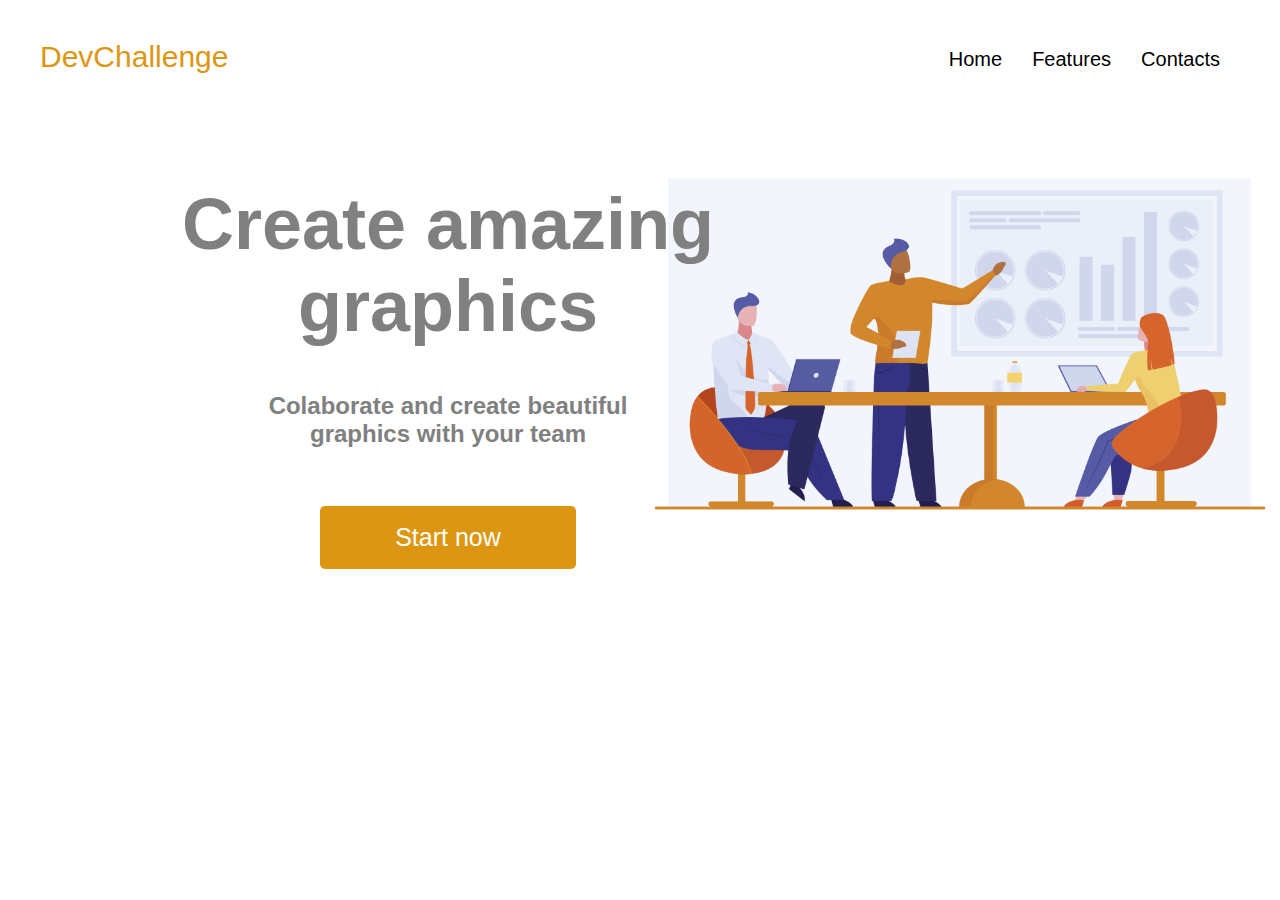
<file: desafio-1/AmazingGraph/index.html>
<!DOCTYPE html>
<html lang="pt-br">
<head>
    <meta charset="UTF-8">
    <meta http-equiv="X-UA-Compatible" content="IE=edge">
    <meta name="viewport" content="width=device-width, initial-scale=1.0">
    <link rel="stylesheet" href="css/style.css">
    <title>Document</title>
</head>
<body class="page">
    <header class="cabecalho">
        <a href="" class="logo">DevChallenge</a>
        <button class="cabecalhoMenuLat"><img src="assets/menulat.png" alt="menulat" width="30px"></button>
        <nav class="menu">
            <li> <a href=""> Home </a></li>
            <li> <a href=""> Features </a></li>
            <li> <a href=""> Contacts </a></li>
        </nav>
    </header>
    <nav class="menu-lateral">
        <a href="#" class="menu-lateral__link menu-lateral__link--início menu-lateral__link--ativo" >Home</a>
        <a href="#" class="menu-lateral__link menu-lateral__link--features">Features</a>
        <a href="#" class="menu-lateral__link menu-lateral__link--contact">Contact</a>
    </nav>
    <main>
        <aside class="conteudo">
            <h1>Create amazing graphics</h1>
            <h2>Colaborate and create beautiful
                graphics with your team
            </h2>
           <button class="start">Start now</button>
        </aside>
        </h1>
    </main>
    <script src="js/index.js"></script>
</body>
</html>
</file>
<file: desafio-1/AmazingGraph/css/style.css>
*{
    margin: 0;
    padding: 0;
    box-sizing: border-box;
    font-family: ' Roboto', sans-serif;
}
.page{
  background-image: url('../assets/team.jpg');
  background-size: 50%;
  background-position: right 150px;
  background-repeat: no-repeat;
}
header{
	display: flex;
	align-items: flex-start;
	background-color: #ffffff;
    padding: 40px;
    text-decoration: none;
}
.logo{
    font-size: 30px;
    color: rgb(221, 150, 17);
    text-decoration: none;
}
.menu{
	list-style: none;	
	display: flex;
    padding: 8px 20px;
	justify-content: flex-end;
	width: 100%;
    gap: 30px;
    font-size: 20px;
}
.menu a{
    color: black;
    text-decoration: none;
}
main{
    width: 100%;
    display: flex;
    flex-direction: column;
    justify-content: flex-start ;
}
.conteudo{
    width: 50%;
    margin-left: 10%;
    margin-top: 5%;
    gap: 20px;
    display: flex;
    flex-direction: column;
    text-align: center;
    align-items: center;
    justify-content: center;
}
.conteudo h1{
    color: gray;
    font-size: 450%;
}
.conteudo h2{
    color: gray;
   margin-top: 25px;
    width: 70%;   
    font-size: 150%;
}
.start{
    width: 40%;
    font-size: 25px;
    margin-top: 6%;
    padding: 17px 10px; 
    background-color: rgb(221, 150, 17);
    color: #fff; 
    cursor: pointer; 
    border-radius: 5px 5px 5px 5px;
    border:none;
}
@media screen and (min-width: 900px) {
    .cabecalhoMenuLat{
        display: none;
    }
    .menu-lateral{
        display: none;
    }
}

@media screen and (max-width:900px) {
    .menu{
        display: none;
    }
    .page{
        background-image: url('../assets/team.jpg');
        background-size: 80%;
        background-position: center 100px;
        background-repeat: no-repeat;
    
    }
    .cabecalho{
        display: flex;
        text-decoration: none;
        background-color: white;
        justify-content: space-between;
        padding: 8px 16px;
    }
    .logo{
        text-decoration: none;
        list-style: none;
        color:rgb(221, 150, 17);
        font-size: 30px;
    }
    .cabecalhoMenuLat{
      border: none;
      background-color: white;
      
    }
    .cabecalhoMenuLat::before{
        font-size: 24px;
    }
    .menu-lateral{
        display: flex;
        flex-direction: column;
        align-items: center;
        background-color: gray;
        width: 40vw;
        right: -100vh;
        height: 100vh;
        position: absolute;
    }
    .menu-lateral__link{
        height: 64px;
        color: white;
        display: flex;
        align-items: center;
    }
    .menu-lateral--ativo{
        right: 0;
        transition: right .25s;
    }
    .conteudo{
        display: flex;
        flex-direction: column;
        text-align: center;
        align-items: center;
        justify-content: center;
        width: 80%;
        margin-left: 10%;
        margin-top: 60%;
    }
    .conteudo h1{
        color: gray;
        font-size: 40px;
    }
    .conteudo h2{
        color: gray;
        margin-top: 25px;
        width: 100%;   
        font-size: 20px;
    }
    .start{
        width: 60%;
        font-size: 25px;
        margin-top: 6%;
        padding: 10px 10px; 
        background-color: rgb(221, 150, 17);
        color: #fff; 
        cursor: pointer; 
        border-radius: 5px 5px 5px 5px;
        border:none;
    }
    
}
</file>
